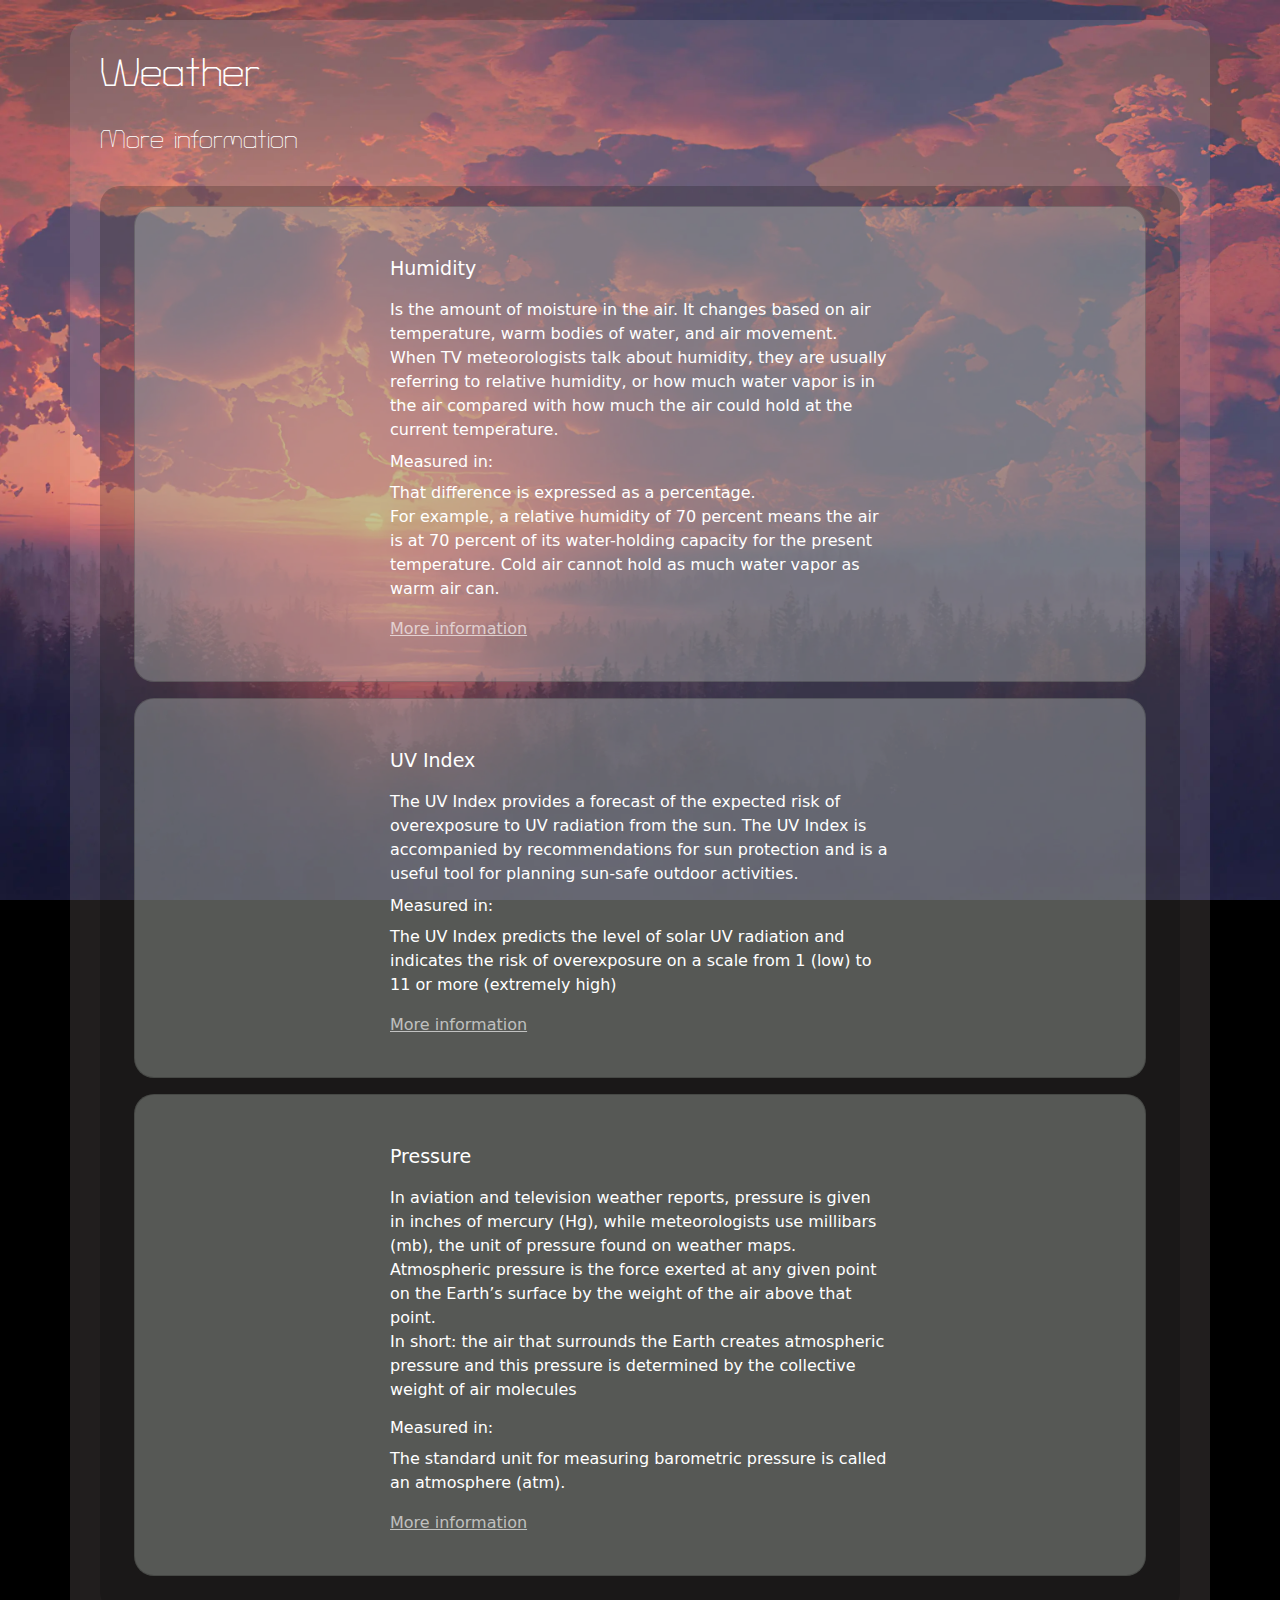
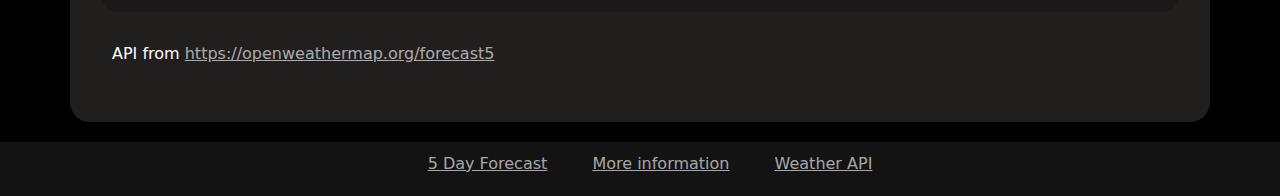
<file: pages/more-info.html>
<!DOCTYPE html>
<html lang="en">
<head>
    <meta charset="UTF-8">
    <meta name="viewport" content="width=device-width, initial-scale=1.0">
    <title>Weather - More information</title>
    <link rel="icon" type="icon" href="../images/icons/snow.png">

    <!-- -------------------------- -->
    <!-- BOOTSTRAP -->
    <link rel="stylesheet" href="https://cdn.jsdelivr.net/npm/bootstrap@5.3.3/dist/css/bootstrap.min.css">
    <script src="https://cdn.jsdelivr.net/npm/bootstrap@5.3.3/dist/js/bootstrap.bundle.min.js"></script>
    <!-- -------------------------- -->

    <!-- my-styles -->
    <link rel="stylesheet" href="../css/main.css">
    <link rel="stylesheet" href="../css/styles-more-info.css">
    <style>
    </style>
</head>

<body>
    <main class="center">
        <div class="container">
            <h1>
                <a href="../index.html">Weather</a>
            </h1>
            <h2>More information</h2>

            <div class="row justify-content-center">
                <div id="block2" class="block col-sm-12 col-md-12 center">
                    <div class="row">
                        <div class="col-sm-12 col-md-12 col-lg-12">
                            <div class="card mb-3 center">
                                <div class="card-body">
                                    <h5 class="card-title">Humidity</h5>
                                    <p class="card-text">Is the amount of moisture in the air. 
                                        It changes based on air temperature, warm bodies of water, and air movement.
                                    </p>
                                    <p class="card-text">
                                        When TV meteorologists talk about humidity, they are usually referring to relative humidity, 
                                        or how much water vapor is in the air compared with how much the air 
                                        could hold at the current temperature. 
                                    </p>
                                   
                                    
                                    <h6>Measured in: </h6>
                                    <p>
                                        That difference is expressed as a percentage. 
                                        <br>
                                        For example, a relative humidity of 70 percent means 
                                        the air is at 70 percent of its water-holding capacity for the present temperature. 
                                        Cold air cannot hold as much water vapor as warm air can. 
                                    </p>
                                    <a href="https://education.nationalgeographic.org/resource/all-about-humidity/" target="_blank">More information</a>
                                </div>
                            </div>
                        </div>

                        <div class="col-sm-12 col-md-12 col-lg-12">
                            <div class="card mb-3 center">
                                <div class="card-body">
                                    <h5 class="card-title">UV Index</h5>
                                    <p class="card-text">
                                        The UV Index provides a forecast of the expected risk of overexposure to UV radiation from the sun. 
                                        The UV Index is accompanied by recommendations for sun protection and is a 
                                        useful tool for planning sun-safe outdoor activities.
                                    </p>

                                    <h6>Measured in: </h6>
                                    <p>
                                        The UV Index predicts the level of solar UV radiation and 
                                        indicates the risk of overexposure on a scale from 1 (low) to 11 or more (extremely high)    
                                    </p>
                                    <a href="https://www.epa.gov/sunsafety/learn-about-uv-index" target="_blank">More information</a>
                                </div>
                            </div>
                        </div>

                        <div class="col-sm-12 col-md-12 col-lg-12">
                            <div class="card mb-3 center">
                                <div class="card-body">
                                    <h5 class="card-title">Pressure</h5>
                                    <p class="card-text">
                                        In aviation and television weather reports, pressure is given in inches of mercury (Hg), 
                                        while meteorologists use millibars (mb), 
                                        the unit of pressure found on weather maps. 
                                    </p>
                                    <p>
                                        Atmospheric pressure is the force exerted at any given point on the Earth’s 
                                        surface by the weight of the air above that point. 
                                        <br>
                                        In short: the air that surrounds the Earth creates 
                                        atmospheric pressure and this pressure is determined by the collective weight of air molecules
                                    </p>

                                    <h6>Measured in:</h6>
                                    <p>
                                        The standard unit for measuring barometric pressure is called an atmosphere (atm).
                                    </p>
                                    
                                    <a 
                                        href="https://www.maximum-inc.com/learning-center/what-is-atmospheric-pressure-and-how-is-it-measured/" 
                                        target="_blank">
                                        More information
                                    </a>
                                </div>
                            </div>
                        </div>
                        
                    </div>
                </div>

                <p id="ref-link">
                    API from 
                    <a href="https://openweathermap.org/forecast5" target="_blank">
                        https://openweathermap.org/forecast5
                    </a>
                </p>
            </div>
        </div>
    </main>

    <footer class="center">
        <div>
          <a href="../index.html" target="">5 Day Forecast</a>
          <a href="#" target="">More information</a>
          <a href="https://openweathermap.org/api" target="_blank">Weather API</a>
        </div>
    </footer>
</body>

</html>
</file>
<file: css/main.css>
@import url("https://fonts.googleapis.com/css2?family=Long+Cang&family=Turret+Road:wght@200;300;400;500;700;800&display=swap");

* {
  margin: 0;
  padding: 0;
  box-sizing: border-box;
}

body {
  color: white;
  background-color: black;
  height: 100vh;
  background-image: url(../images/image\ \(3\).webp);
  background-position: center;
  background-repeat: no-repeat;
  background-size: cover;
  background-attachment: fixed;
}

a {
  color: rgba(255, 255, 255, 0.637);
  text-decoration: underline;
  font-weight: 300;
  transition: ease 400ms;
}
a:hover {
    color: white;
}

.center {
  display: flex;
  justify-content: center;
  align-items: center;
}
/* ========================================= */

h1 {
  font-weight: 300;
  font-size: 40px;
  padding: 10px;
  font-family: "Turret Road", serif;
}

h2 {
  font-weight: 100;
  font-size: 25px;
  padding: 10px;
  font-family: "Turret Road", serif;
}
/* ========================================= */

main {
  min-height: 100vh;
}

.container {
  background-color: rgba(240, 222, 222, 0.137);
  min-height: 80vh;
  border-radius: 20px;
  padding: 20px;
  margin: 20px 20px !important;
}
/* ========================================= */

.row {
  margin: 20px 10px;
}

.block {
  border-radius: 20px;
}

#block1 {
  background-color: transparent;
}

#block2 {
  background-color: rgba(0, 0, 0, 0.199);
}
/* --------------------------------- */

.card {
  background-color: rgba(191, 199, 191, 0.37);
  color: white;
  border-radius: 20px;
  transition: ease 400ms;
}
.card:hover {
  background-color: rgba(0, 0, 0, 0.37);
  color: white;
}

.card .card-title {
  padding: 10px 0;
}

.card .card-text {
  margin: 0px;
}
.card h5 {
  font-size: 19px;
}
/* --------------------------------- */

footer {
  padding: 10px 10px 20px 10px;
  background-color: rgba(255, 255, 255, 0.075);
}

footer a {
  margin: 10px;
  color: rgba(255, 255, 255, 0.637);
  text-decoration: underline;
  font-weight: 300;
  padding-left: 20px;
}
footer a:hover {
  color: white;
}
/* --------------------------------- */
</file>
<file: css/styles-more-info.css>
/* 
for more-info.html 
------------------

The above HTML-file also uses styles from: 
- main.css
*/

h1 a {
    padding-left: 0px;
    font-weight: 300;
    color: white;
    text-decoration: none;
  }
/* --------------------------------- */

.card h6{
    margin: 10px 0;
}

.card p{
    max-width:500px; 
}

.card-body{
    padding:40px 20px; 
}

#ref-link{
    margin-top:30px;
}
/* --------------------------------- */
</file>
